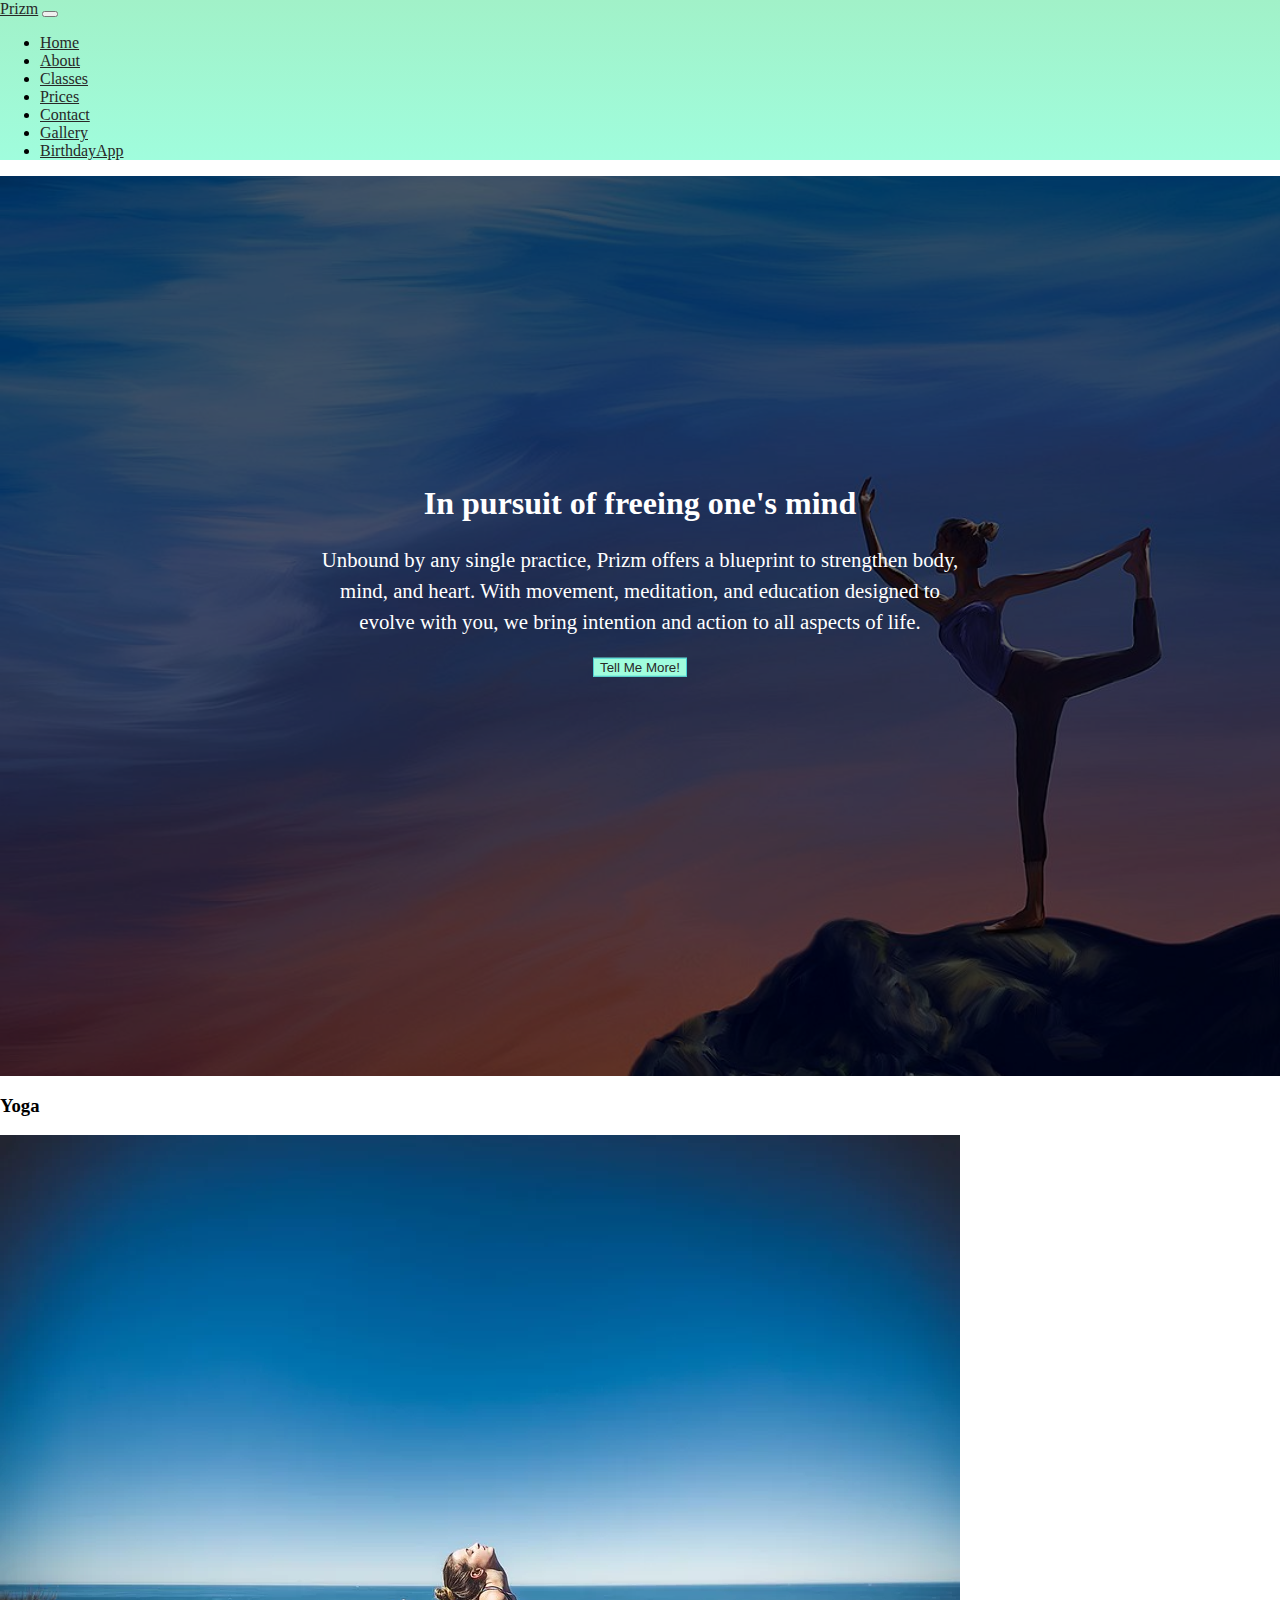
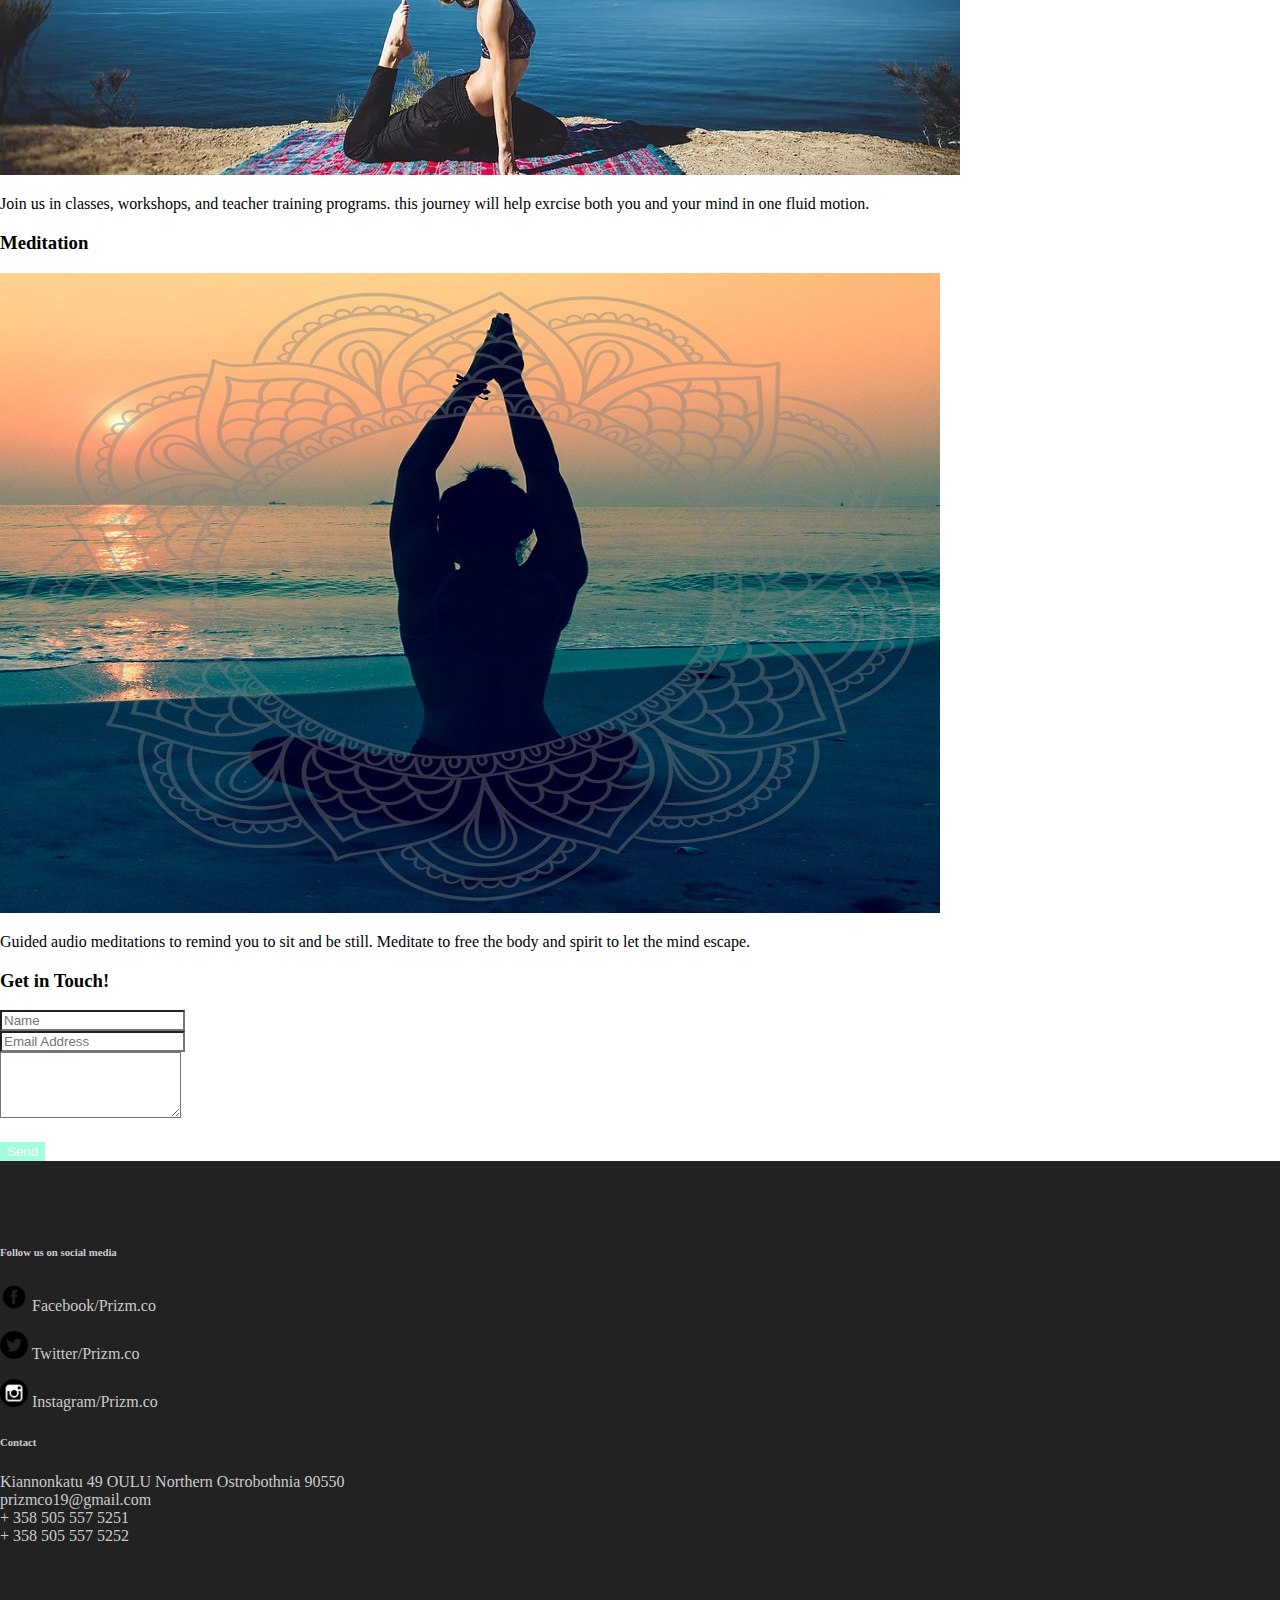
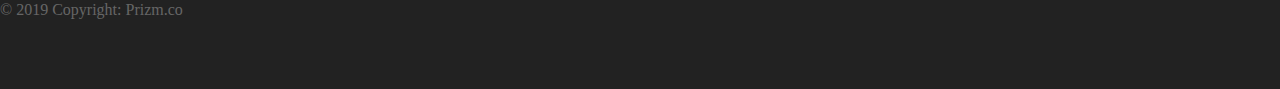
<file: website/Index.html>
<!DOCTYPE html>
	<html lang="en">
	<head>
  	
  <title>Prizm: In pursuit of freeing one's mind</title>
  <meta charset="utf-8">
  <meta name="viewport" content="width=device-width, initial-scale=1">
  <link rel="stylesheet" href="https://stackpath.bootstrapcdn.com/bootstrap/4.1.3/css/bootstrap.min.css" integrity="sha384-MCw98/SFnGE8fJT3GXwEOngsV7Zt27NXFoaoApmYm81iuXoPkFOJwJ8ERdknLPMO" crossorigin="anonymous">
  <style type="text/css">
  @import url(".css/main.css");
  </style>
  <link href=".css/Animated.css" rel="stylesheet" type="text/css">
<script type="text/javascript">
function MM_popupMsg(msg) { //v1.0
  alert(msg);
}
  </script>
	</head>
		
	<body>
 <nav class="navbar navbar-expand-md">
  <a class="navbar-brand" href="Index.html">Prizm</a>
  <button class="navbar-toggler navbar-dark" type="button" data-toggle="collapse" data-target="#main-navigation">
    <span class="navbar-toggler-icon"></span>
  </button>
  <div class="collapse navbar-collapse" id="main-navigation">
    <ul class="navbar-nav">
      <li class="nav-item"> <a class="nav-link" href="Index.html">Home</a></li>
      <li class="nav-item"> <a class="nav-link" href="About.html">About</a></li>
      <li class="nav-item"> <a class="nav-link" href="Classes.html">Classes</a></li>
      <li class="nav-item"> <a class="nav-link" href="Store.html">Prices</a></li>
      <li class="nav-item"> <a class="nav-link" href="Contact.html">Contact</a></li>
      <li class="nav-item"> <a class="nav-link" href="Gallery.html">Gallery</a></li>
	  <li class="nav-item"> <a class="nav-link" href="Birthday.html">BirthdayApp</a></li>
    </ul>
  </div>	
</nav>
		
	<header class="page-header header container-fluid fadeIn animated">
	<div class="overlay"></div>
	<div class="description">
  <h1>In pursuit of freeing one's mind</h1>
  <p>Unbound by any single practice, Prizm offers a blueprint to strengthen body, mind, and heart. With movement, meditation, and education designed to evolve with you, we bring intention and action to all aspects of life.</p>
  <button class="btn btn-outline-secondary btn-lg" onClick="MM_popupMsg('Join Prizm as we gather, explore, share, ask questions, be curious and care for one another in our sessions, at Northern Ostrobothnia. The Prizme expereince is an educational, training and gathering center for us all to better our health and deepen our knowledge of mind, body and spirit. Prizm will lead yoga classes, trainings, meditations sessions and wellness experiences for all to be apart of on this spiritual journey of your body and mind.')">Tell Me More!</button>	
</div>
	</header>
		
		
	<div class="container features fadeIn animated">
	<div class="row">
    <div class="col-lg-4 col-md-4 col-sm-12">
      <h3 class="feature-title">Yoga</h3>
      <img src="images/column-1.jpg" class="img-fluid">
      <p>Join us in classes, workshops, and teacher training programs. this journey will help exrcise both you and your mind in one fluid motion.</p>
	</div>
    <div class="col-lg-4 col-md-4 col-sm-12">
      <h3 class="feature-title">Meditation</h3>
      <img src="images/column-2.jpg" class="img-fluid">
      <p>Guided audio meditations to remind you to sit and be still. Meditate to free the body and spirit to let the mind escape.</p>
	</div>
    <div class="col-lg-4 col-md-4 col-sm-12">
	<h3 class="feature-title">Get in Touch!</h3>
	<div class="form-group">
	<input type="text" class="form-control" placeholder="Name" name="">
	</div>
	<div class="form-group">
	<input type="email" class="form-control" placeholder="Email Address" name="email">
	</div>
	<div class="form-group">
  <textarea class="form-control" rows="4"></textarea>
	</div>
	<input type="submit" class="btn btn-secondary btn-block" value="Send" name="">    
    </div>
	</div> 
</div>


<footer class="page-footer">
  <div class="container fadeIn animated">
    <div class="row">
      <div class="col-lg-8 col-md-8 col-sm-12">
      <h6 class="text-uppercase font-weight-bold">Follow us on social media</h6>
      <p class="text-uppercase font-weight-bold"><img src="images/facebook.jpg" width="28" height="28" alt=""> Facebook/Prizm.co</p>
      <p class="text-uppercase font-weight-bold"><img src="images/Twitter.png" width="28" height="28" alt=""> Twitter/Prizm.co</p>
	  <p class="text-uppercase font-weight-bold"><img src="images/Instagram.png" width="28" height="28" alt=""/> Instagram/Prizm.co</p>
		  
    </div>
    <div class="col-lg-4 col-md-4 col-sm-12">
      <h6 class="text-uppercase font-weight-bold">Contact</h6>
      <p>Kiannonkatu 49 OULU Northern Ostrobothnia 90550 
      <br/>prizmco19@gmail.com
      <br/>+ 358 505 557 5251
      <br/>+ 358 505 557 5252</p>
    </div>
  </div>
  <div class="footer-copyright text-center">© 2019 Copyright: Prizm.co</div>
	  </footer>
	
	<script src="https://code.jquery.com/jquery-3.3.1.slim.min.js" integrity="sha384-q8i/X+965DzO0rT7abK41JStQIAqVgRVzpbzo5smXKp4YfRvH+8abtTE1Pi6jizo" crossorigin="anonymous"></script>
	<script src="https://stackpath.bootstrapcdn.com/bootstrap/4.1.3/js/bootstrap.min.js" integrity="sha384-ChfqqxuZUCnJSK3+MXmPNIyE6ZbWh2IMqE241rYiqJxyMiZ6OW/JmZQ5stwEULTy" crossorigin="anonymous"></script>	
	<script src="main.js"></script>
	</body>
</html>
</file>
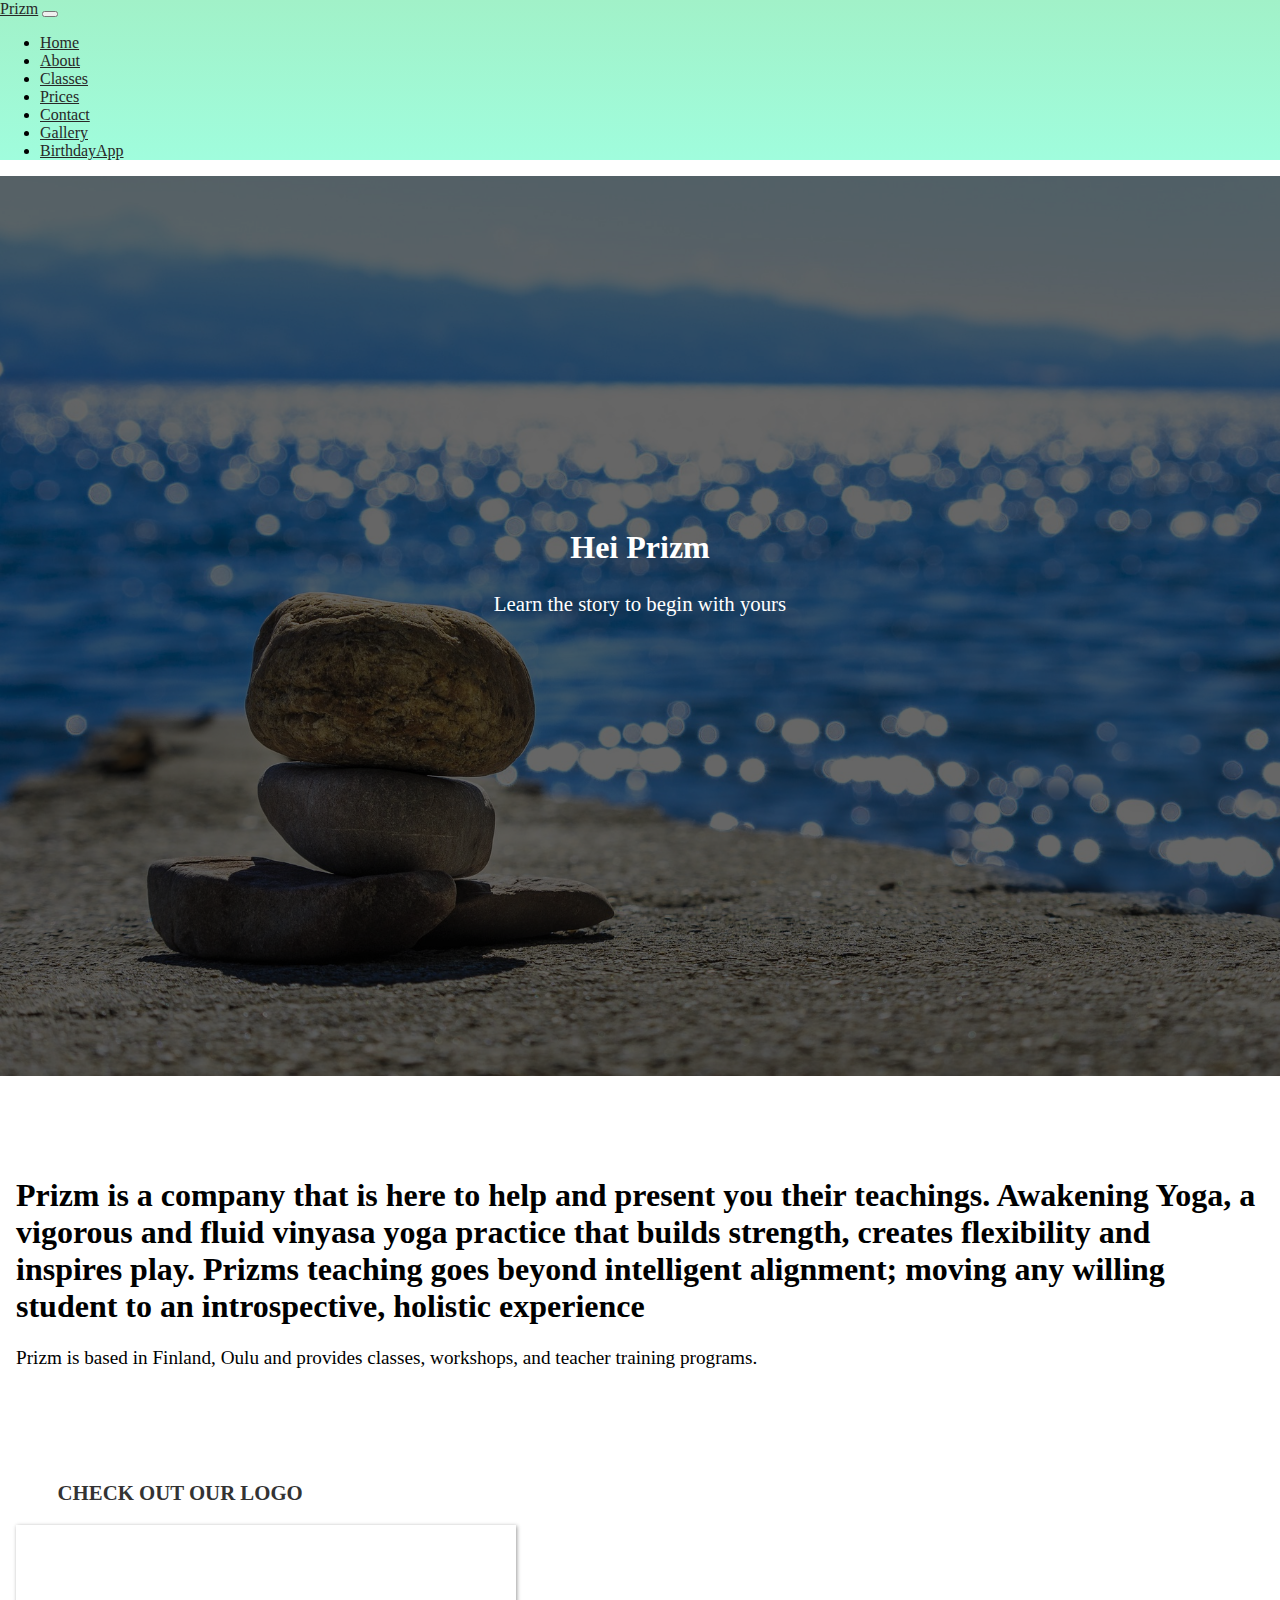
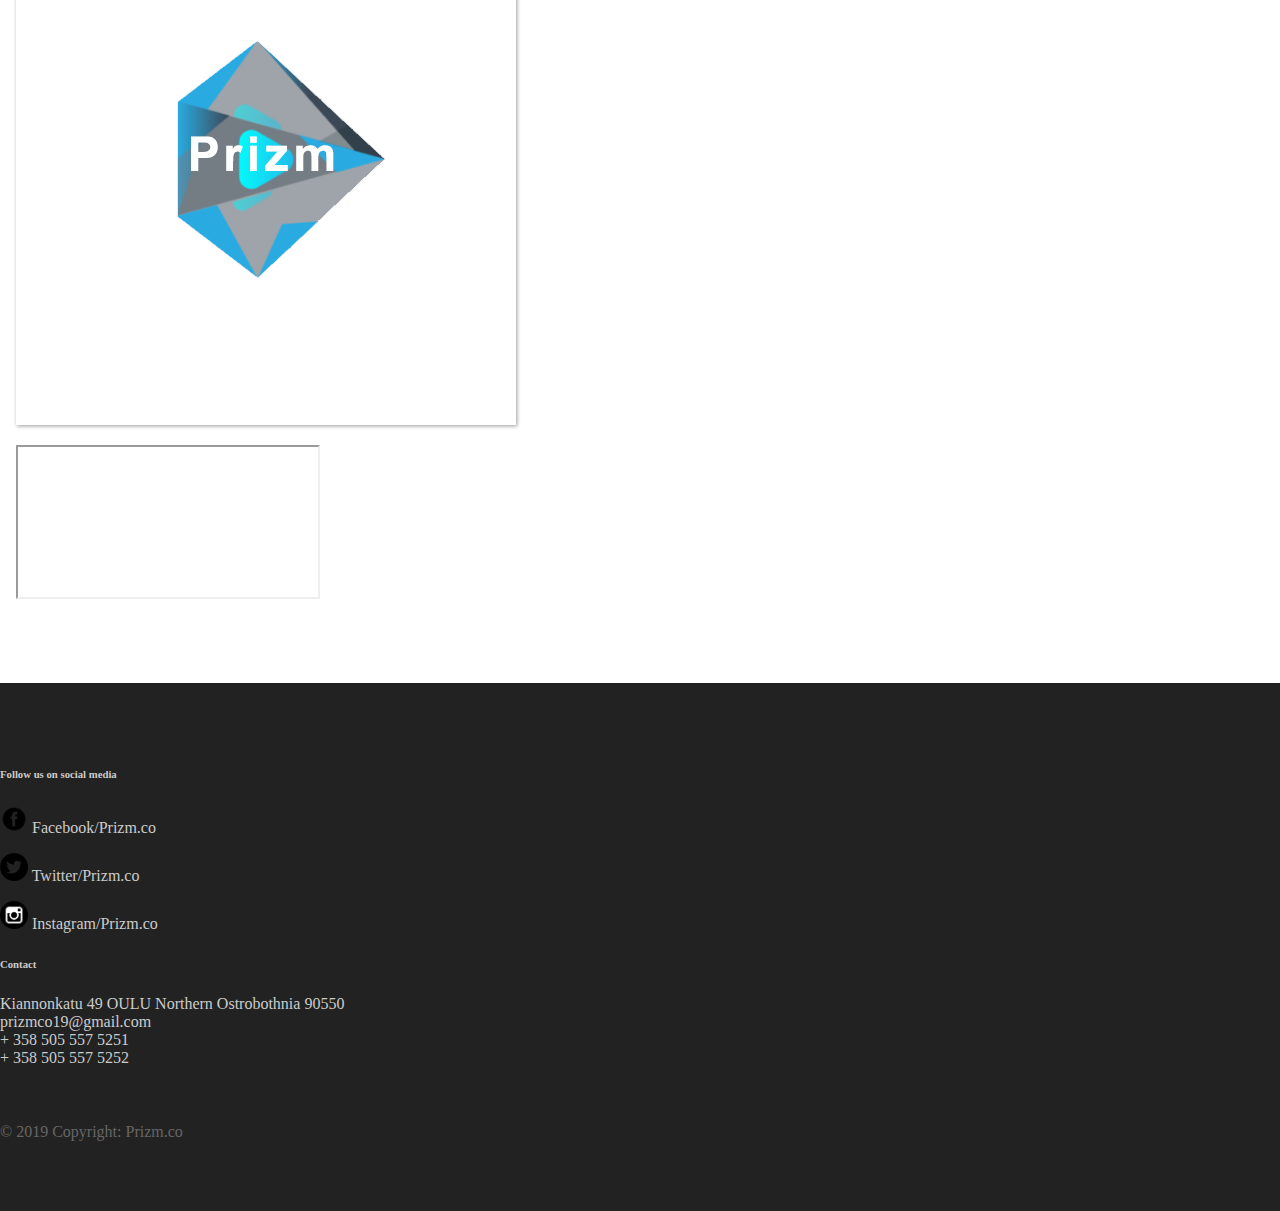
<file: website/About.html>
<!DOCTYPE html>
	<html lang="en">
	<head>
  	
  <title>Prizm: In pursuit of freeing one's mind</title>
  <meta charset="utf-8">
  <meta name="viewport" content="width=device-width, initial-scale=1">
  <link rel="stylesheet" href="https://stackpath.bootstrapcdn.com/bootstrap/4.1.3/css/bootstrap.min.css" integrity="sha384-MCw98/SFnGE8fJT3GXwEOngsV7Zt27NXFoaoApmYm81iuXoPkFOJwJ8ERdknLPMO" crossorigin="anonymous">
  <style type="text/css">
  @import url(".css/about.css");
  </style>
  <link href=".css/Animated.css" rel="stylesheet" type="text/css">
    </head>
	
	<body>

 <nav class="navbar navbar-expand-md">
  <a class="navbar-brand" href="Index.html">Prizm</a>
  <button class="navbar-toggler navbar-dark" type="button" data-toggle="collapse" data-target="#main-navigation">
    <span class="navbar-toggler-icon"></span>
  </button>
  <div class="collapse navbar-collapse" id="main-navigation">
    <ul class="navbar-nav">
      <li class="nav-item"> <a class="nav-link" href="Index.html">Home</a></li>
      <li class="nav-item"> <a class="nav-link" href="About.html">About</a></li>
      <li class="nav-item"> <a class="nav-link" href="Classes.html">Classes</a></li>
      <li class="nav-item"> <a class="nav-link" href="Store.html">Prices</a></li>
      <li class="nav-item"> <a class="nav-link" href="Contact.html">Contact</a></li>
      <li class="nav-item"> <a class="nav-link" href="Gallery.html">Gallery</a></li>
	  <li class="nav-item"> <a class="nav-link" href="Birthday.html">BirthdayApp</a></li>
    </ul>
  </div>	
</nav>
		
	<header class="page-header header container-fluid fadeIn animated">
	<div class="overlay"></div>
	<div class="description">
  <h1>Hei Prizm</h1>
  <p>Learn the story to begin with yours</p>	
	</div>
	</header>
		
	<section id="main" class="container features fadeIn animated">
	<div class="row">
	<div class="col-xl-12">
	  <h1 class="text-upercase font-weight-light text-center">Prizm is a company that is here to help and present you their teachings. Awakening Yoga, a vigorous and fluid vinyasa yoga practice that builds strength, creates flexibility and inspires play. Prizms teaching goes beyond intelligent alignment; moving any willing student to an introspective, holistic experience</h1>
		<p class="text-center font-weight-light font" style="font-size: 1.2rem; font-weight: 400;"> Prizm is based in Finland, Oulu and provides  classes, workshops, and teacher training programs. </p>
	</div>
	</div> 	
	</div> 
		<div class="row">
    <div class="col-lg-4 col-md-4 col-sm-12">
		<br>
		<br>
		<br>
		<br>
      <h3 class="feature-title">&nbsp; &nbsp; &nbsp;&nbsp;&nbsp; Check out our Logo</h3>
		<img src="images/Logo's.png"class="img-fluid">
		</div>
		<div class="col-lg-4 col-md-4 col-sm-12 col-xl-8">
     	<div class="embed-responsive embed-responsive-4by3">
		<iframe class="embed-responsive-item" style="max-width:720px; max-height:480px;" src="https://www.youtube.com/embed/mud3XqcWnow"></iframe>
	</div>
	
    </div>
	</div> 
	</div>
	</section>	
		
<footer class="page-footer">
  <div class="container fadeIn animated">
    <div class="row">
      <div class="col-lg-8 col-md-8 col-sm-12">
      <h6 class="text-uppercase font-weight-bold">Follow us on social media</h6>
      <p class="text-uppercase font-weight-bold"><img src="images/facebook.jpg" width="28" height="28" alt=""> Facebook/Prizm.co</p>
      <p class="text-uppercase font-weight-bold"><img src="images/Twitter.png" width="28" height="28" alt=""> Twitter/Prizm.co</p>
	  <p class="text-uppercase font-weight-bold"><img src="images/Instagram.png" width="28" height="28" alt=""/> Instagram/Prizm.co</p>
    </div>
    <div class="col-lg-4 col-md-4 col-sm-12">
      <h6 class="text-uppercase font-weight-bold">Contact</h6>
      <p>Kiannonkatu 49 OULU Northern Ostrobothnia 90550 
      <br/>prizmco19@gmail.com
      <br/>+ 358 505 557 5251
      <br/>+ 358 505 557 5252</p>
    </div>
  </div>
  <div class="footer-copyright text-center">© 2019 Copyright: Prizm.co</div>
	  </footer>

	<script src="https://code.jquery.com/jquery-3.3.1.slim.min.js" integrity="sha384-q8i/X+965DzO0rT7abK41JStQIAqVgRVzpbzo5smXKp4YfRvH+8abtTE1Pi6jizo" crossorigin="anonymous"></script>
	<script src="https://stackpath.bootstrapcdn.com/bootstrap/4.1.3/js/bootstrap.min.js" integrity="sha384-ChfqqxuZUCnJSK3+MXmPNIyE6ZbWh2IMqE241rYiqJxyMiZ6OW/JmZQ5stwEULTy" crossorigin="anonymous"></script>	
	<script src="main.js"></script>
	
	</body>
</html>
</file>
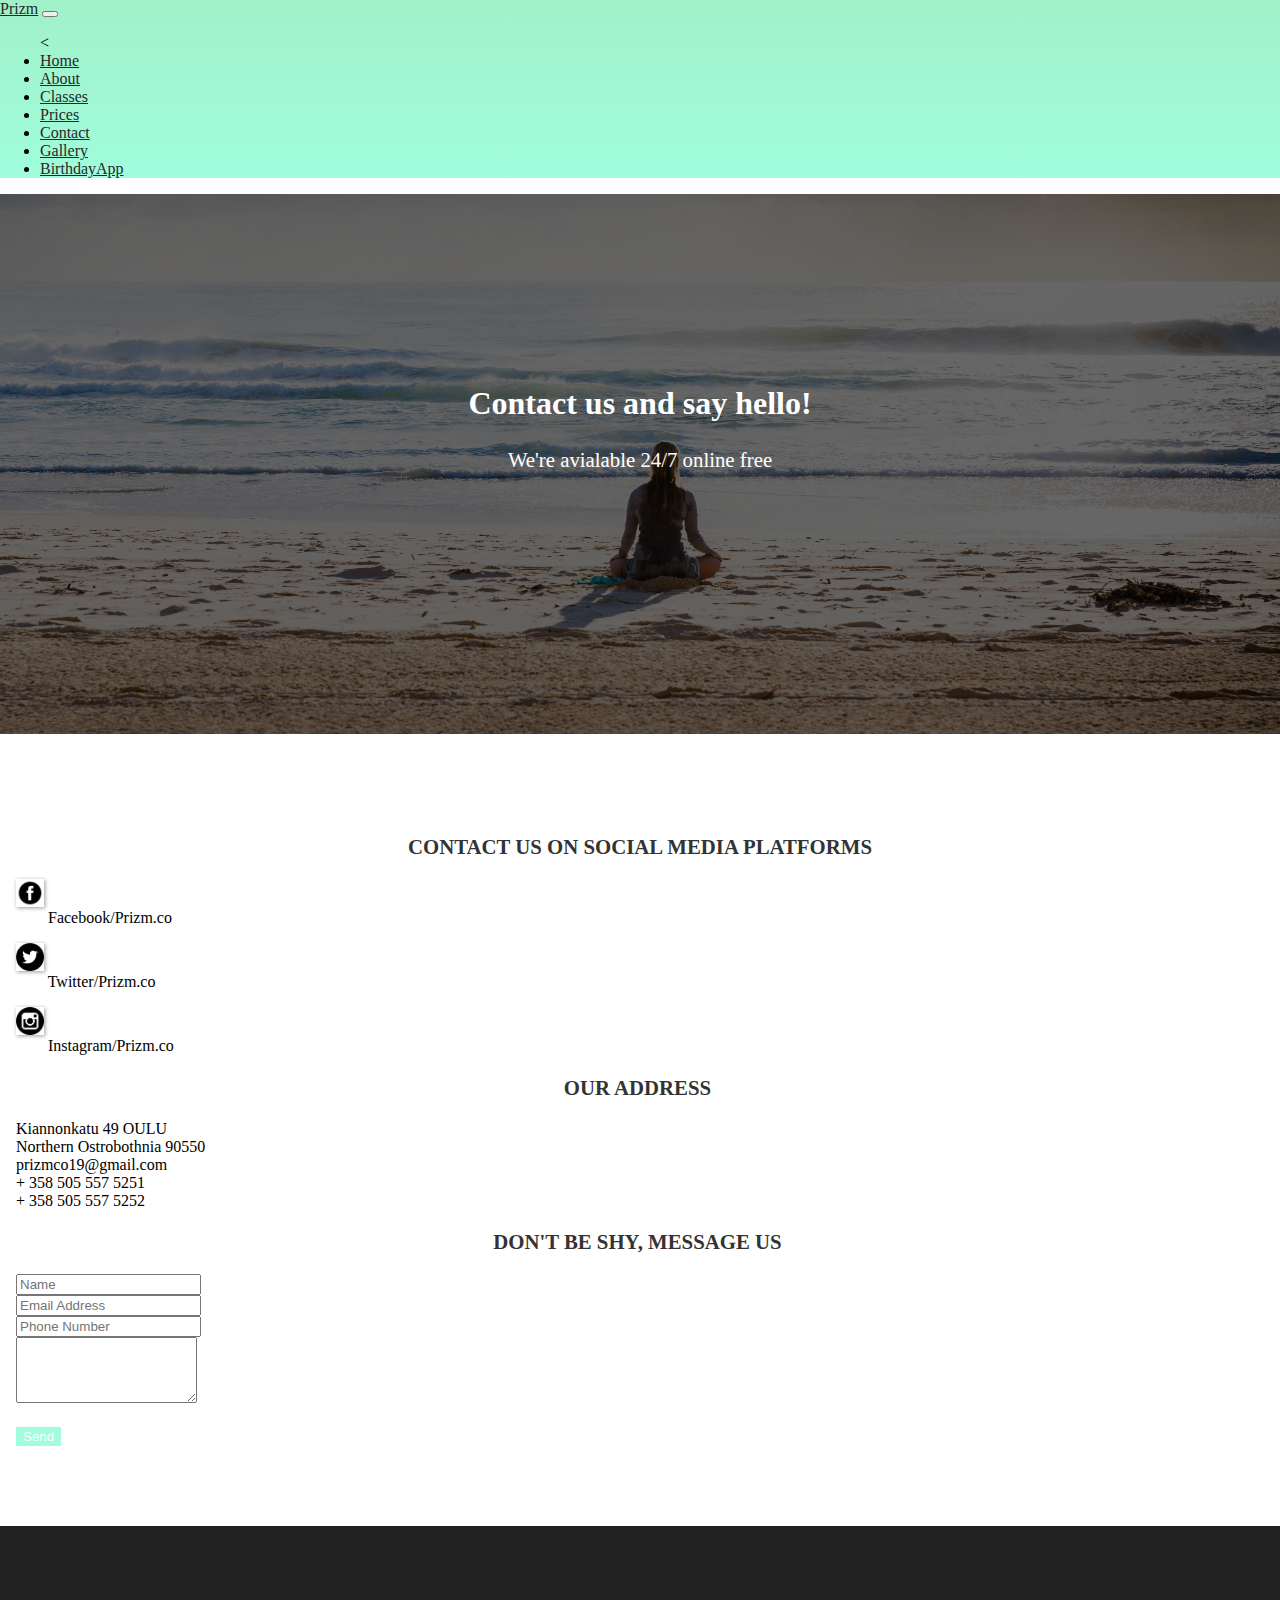
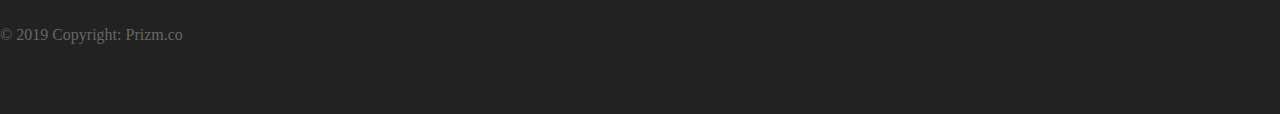
<file: website/Contact.html>
<!DOCTYPE html>
	<html lang="en">
	<head>
  	
  <title>Prizm: In pursuit of freeing one's mind</title>
  <meta charset="utf-8">
  <meta name="viewport" content="width=device-width, initial-scale=1">
  <link rel="stylesheet" href="https://stackpath.bootstrapcdn.com/bootstrap/4.1.3/css/bootstrap.min.css" integrity="sha384-MCw98/SFnGE8fJT3GXwEOngsV7Zt27NXFoaoApmYm81iuXoPkFOJwJ8ERdknLPMO" crossorigin="anonymous">
  <style type="text/css">
  @import url(".css/contact.css");
  </style>
  <link href=".css/Animated.css" rel="stylesheet" type="text/css">
    </head>
	
	<body>

 <nav class="navbar navbar-expand-md">
  <a class="navbar-brand" href="Index.html">Prizm</a>
  <button class="navbar-toggler navbar-dark" type="button" data-toggle="collapse" data-target="#main-navigation">
    <span class="navbar-toggler-icon"></span>
  </button>
  <div class="collapse navbar-collapse" id="main-navigation">
    <ul class="navbar-nav">
      <<li class="nav-item"> <a class="nav-link" href="Index.html">Home</a></li>
      <li class="nav-item"> <a class="nav-link" href="About.html">About</a></li>
      <li class="nav-item"> <a class="nav-link" href="Classes.html">Classes</a></li>
      <li class="nav-item"> <a class="nav-link" href="Store.html">Prices</a></li>
      <li class="nav-item"> <a class="nav-link" href="Contact.html">Contact</a></li>
      <li class="nav-item"> <a class="nav-link" href="Gallery.html">Gallery</a></li>
	  <li class="nav-item"> <a class="nav-link" href="Birthday.html">BirthdayApp</a></li>
    </ul>
  </div>	
</nav>
		
	<header class="page-header header container-fluid fadeIn animated">
	<div class="overlay"></div>
	<div class="description">
  <h1 class="text-center">Contact us and say hello!</h1>
  <p> </p>
  <p> </p>
  <p class="text-center">We're avialable 24/7 online free</p>	
	</div>
	
	</header>
<div class="container features fadeIn animated">
	<div class="row">
    <div class="col-lg-4 col-md-4 col-sm-12">
      <h3 class="feature-title">Contact US ON SOCIAL MEDIA platforms</h3>
	  <p class="text-uppercase font-weight-bold text-center"><img src="images/facebook.jpg" width="28" height="28" alt=""> Facebook/Prizm.co</p>
      <p class="text-uppercase font-weight-bold text-center"><img src="images/Twitter.png" width="28" height="28" alt=""> Twitter/Prizm.co</p>
	  <p class="text-uppercase font-weight-bold text-center"><img src="images/Instagram.png" width="28" height="28" alt=""/> Instagram/Prizm.co</p>
      
	</div>
    <div class="col-lg-4 col-md-4 col-sm-12">
	  <p> </p>
      <h3 class="feature-title">Our Address&nbsp;</h3>
		<p> </p>
		<p> </p>
      <p class="font-weight-bold text-center"> Kiannonkatu 49 OULU 
	  <br/>Northern Ostrobothnia 90550 
      <br/>prizmco19@gmail.com
      <br/>+ 358 505 557 5251
      <br/>+ 358 505 557 5252</p>
	</div>
    <div class="col-lg-4 col-md-4 col-sm-12">
		<p> </p>
		<p> </p>
	<h3 class="feature-title">Don't be shy, message us&nbsp;</h3>
	<div class="form-group">
	<input type="text" class="form-control" placeholder="Name" name="">
	</div>
	<div class="form-group">
	<input type="email" class="form-control" placeholder="Email Address" name="email">
	</div>
	<div class="form-group">
	<input type="number" class="form-control" placeholder="Phone Number" name="number">
	</div>
	<div class="form-group">
  <textarea class="form-control" rows="4"></textarea>
	</div>
		
	<input type="submit" class="btn btn-secondary btn-block" value="Send" name="">    
    </div>
	</div> 
</div>

<footer class="page-footer">
  
  <div class="footer-copyright text-center">© 2019 Copyright: Prizm.co</div> 
	  
	  </footer>

	<script src="https://code.jquery.com/jquery-3.3.1.slim.min.js" integrity="sha384-q8i/X+965DzO0rT7abK41JStQIAqVgRVzpbzo5smXKp4YfRvH+8abtTE1Pi6jizo" crossorigin="anonymous"></script>
	<script src="https://stackpath.bootstrapcdn.com/bootstrap/4.1.3/js/bootstrap.min.js" integrity="sha384-ChfqqxuZUCnJSK3+MXmPNIyE6ZbWh2IMqE241rYiqJxyMiZ6OW/JmZQ5stwEULTy" crossorigin="anonymous"></script>	
	<script src="main.js"></script>
	
	</body>
</html>
</file>
